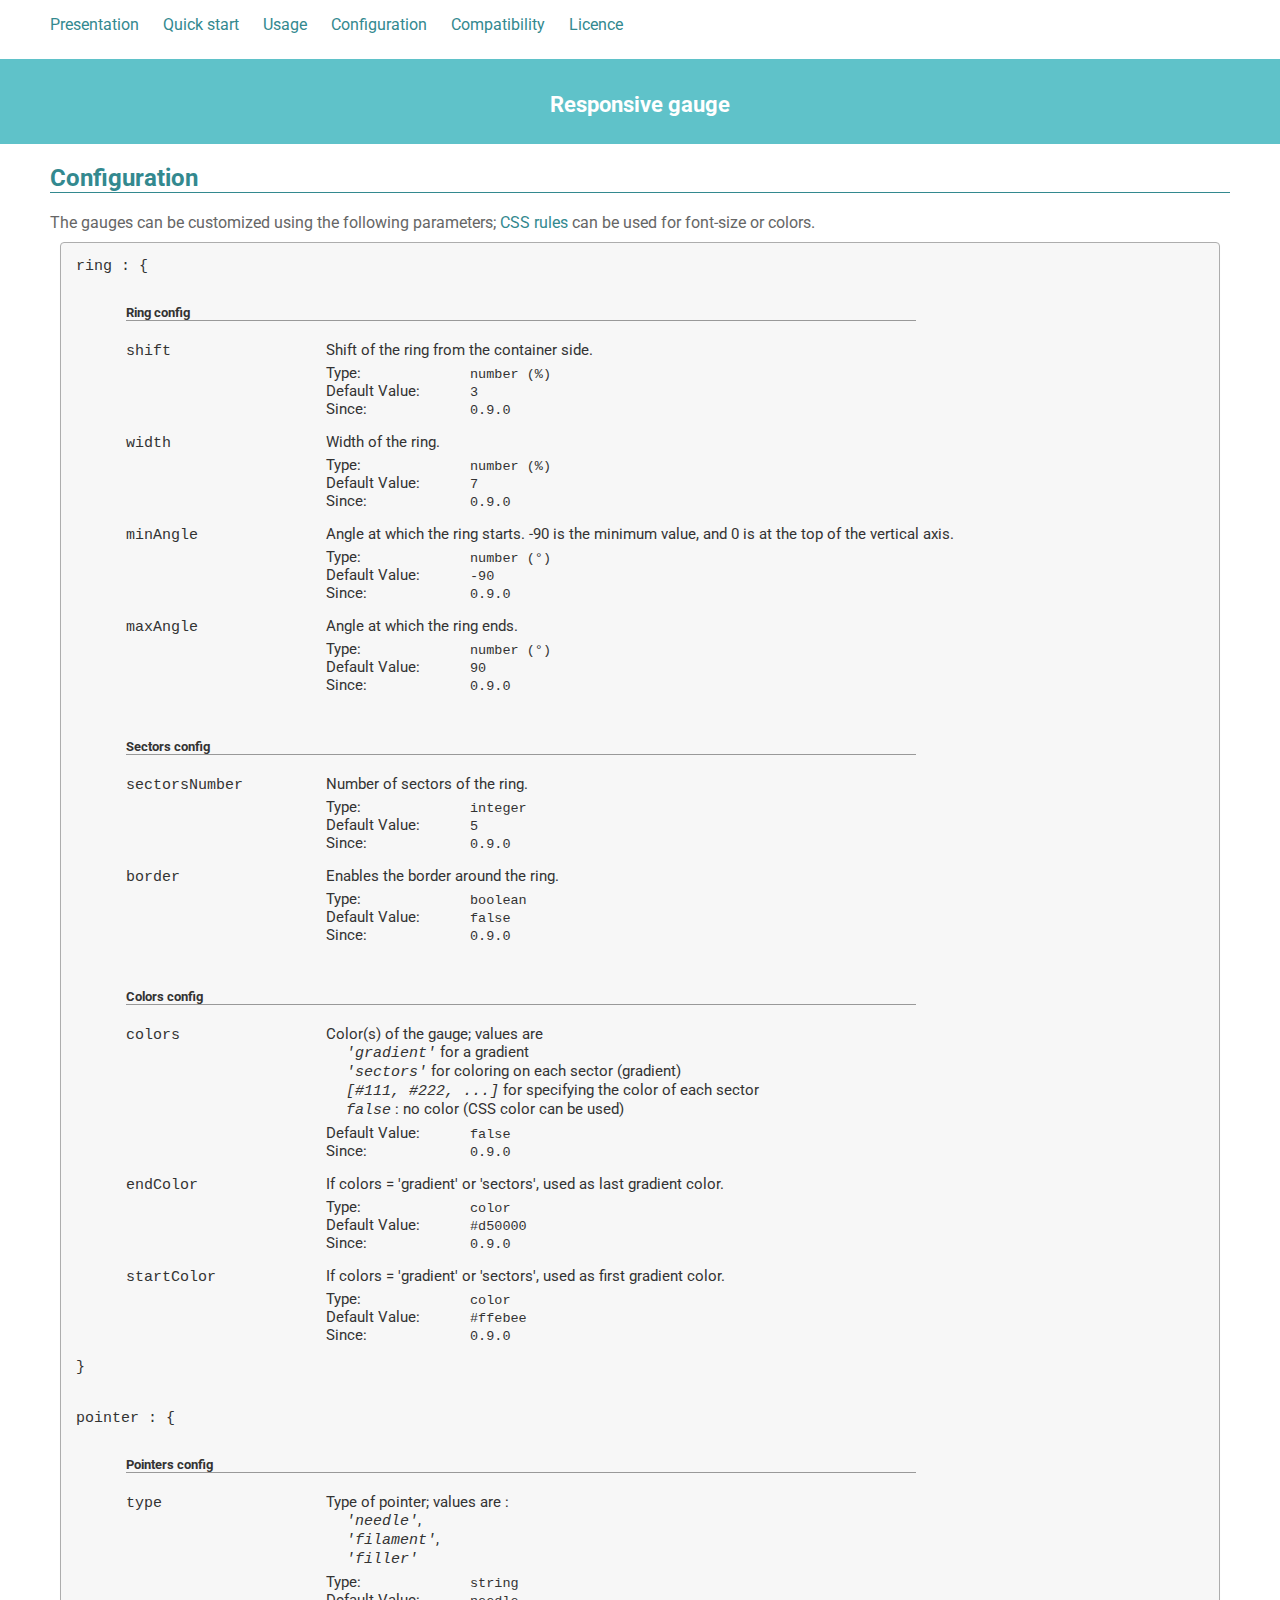
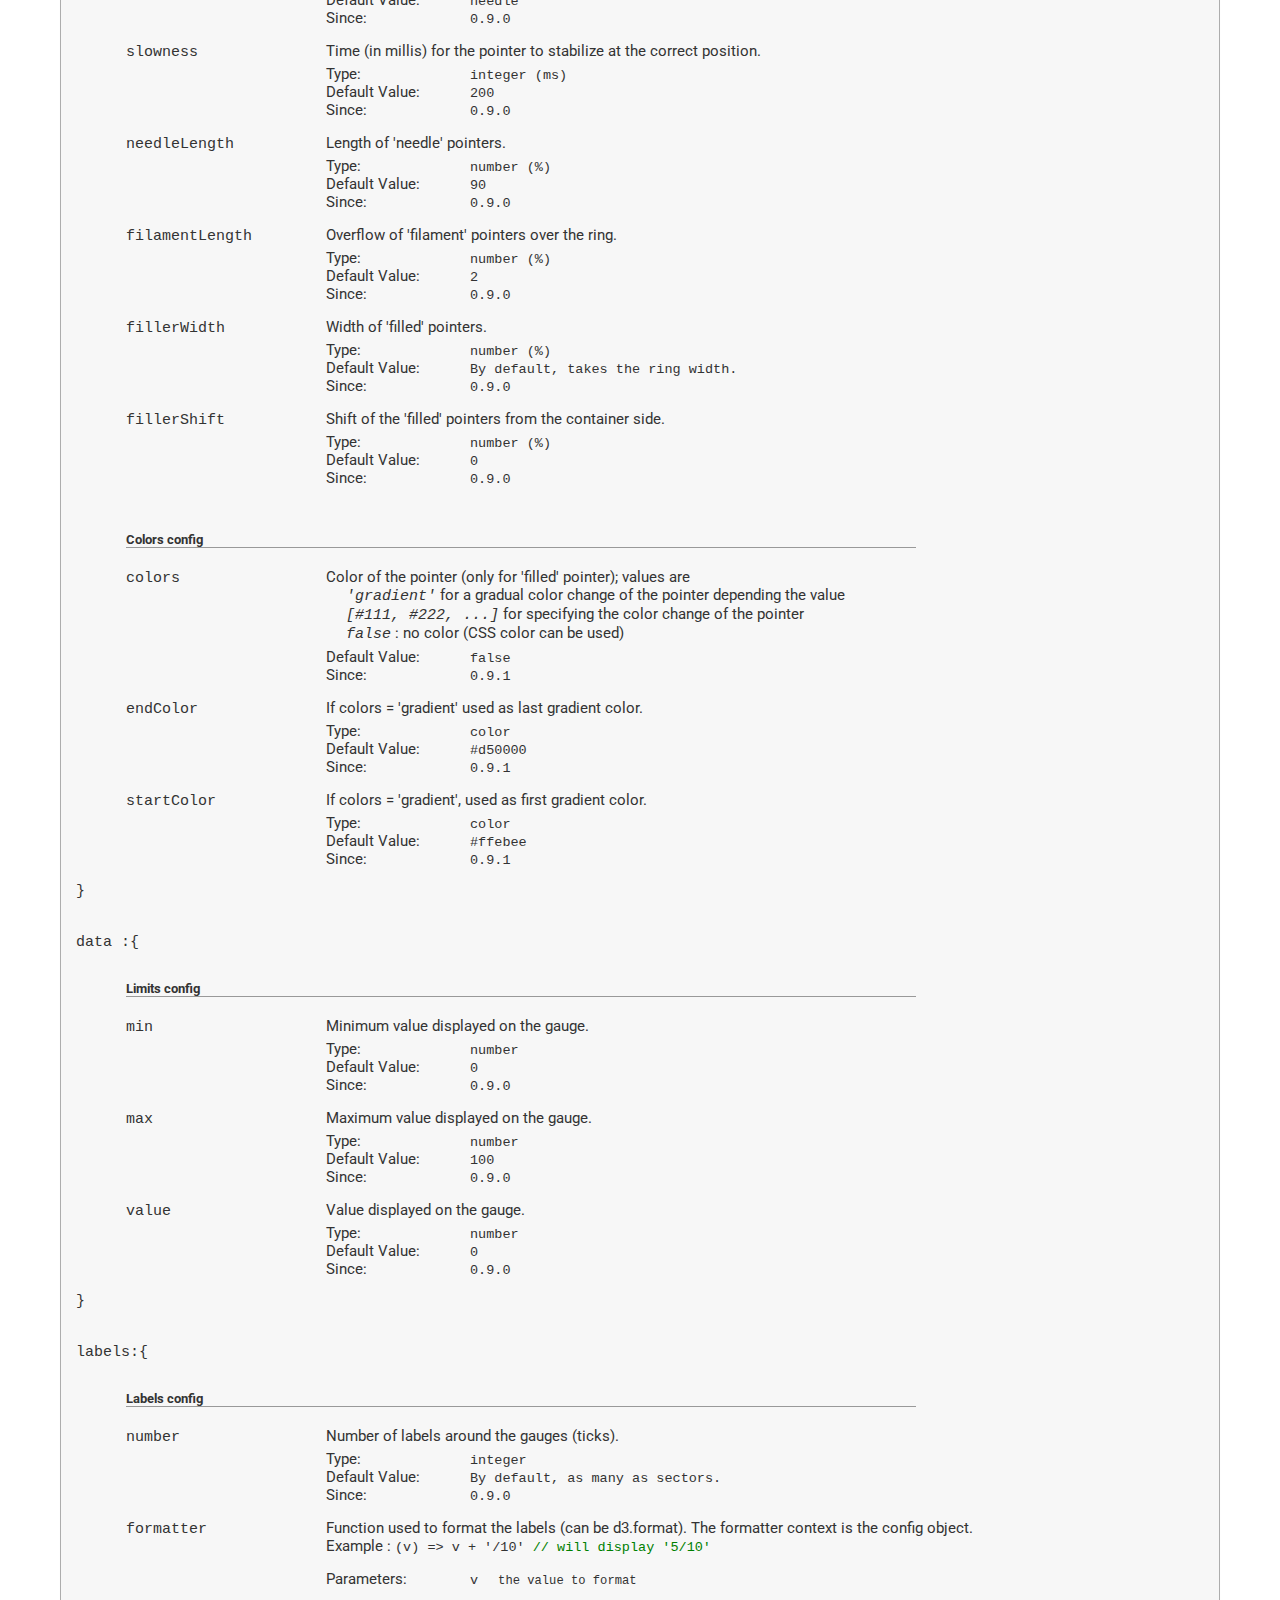
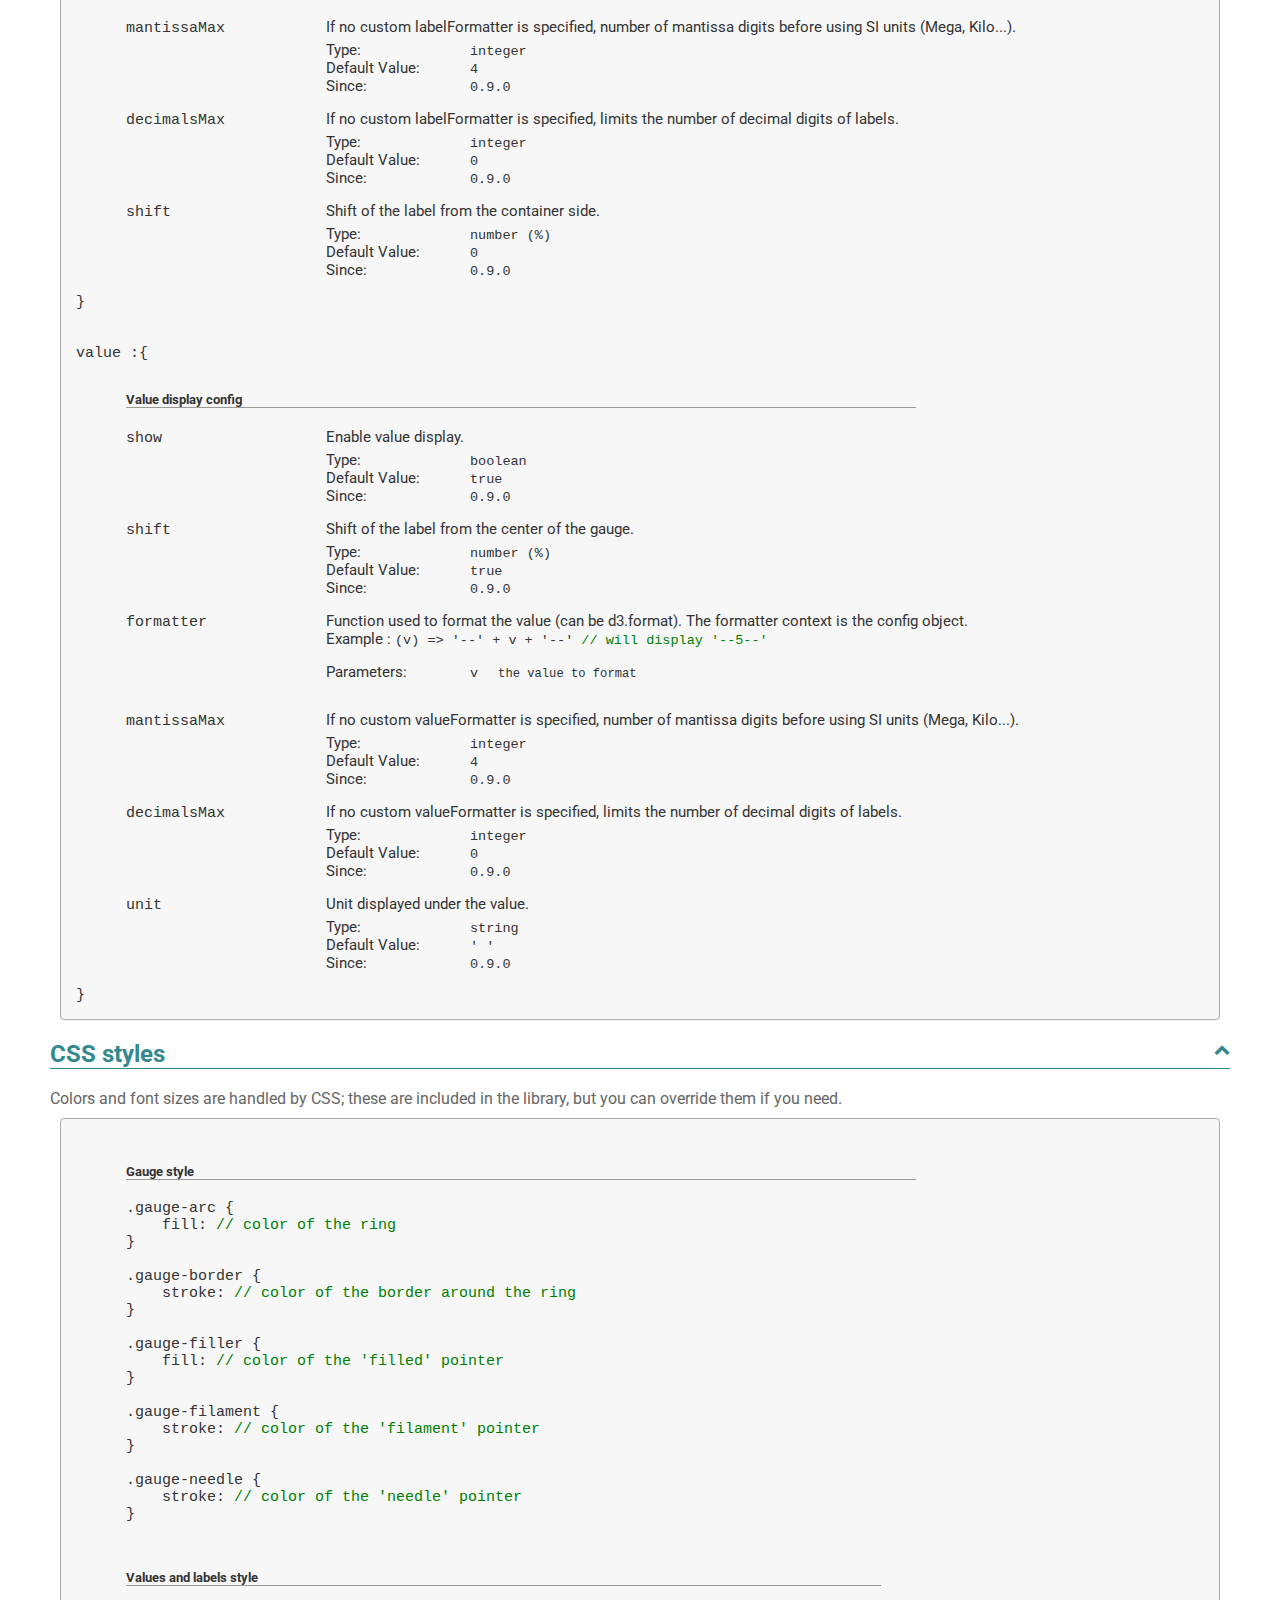
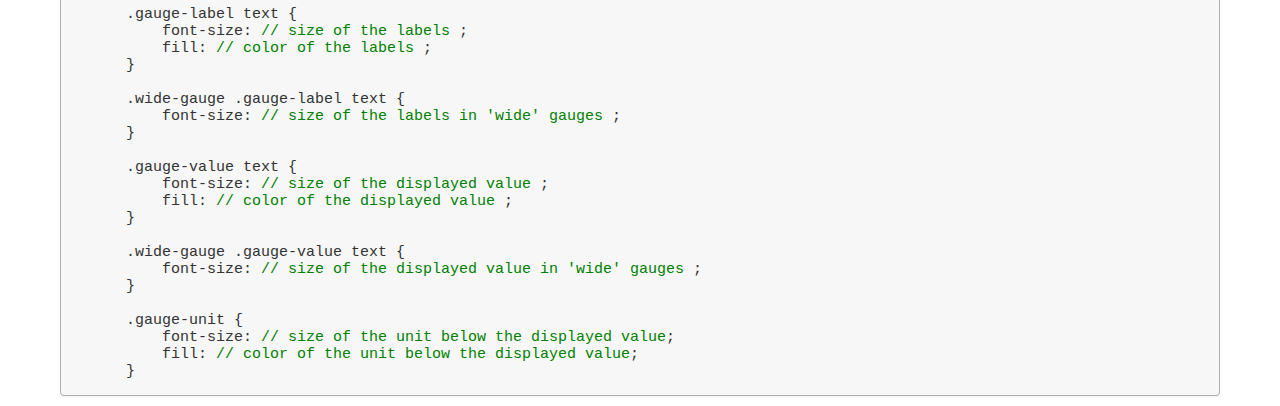
<file: ResponsiveGauge/config.html>
<!DOCTYPE html>
<html>
<head>
<meta charset="utf-8">
<meta http-equiv="X-UA-Compatible" content="IE=edge">
<meta name="viewport" content="width=device-width, initial-scale=1">

<title>Responsive gauges</title>

<link href="site.css" type="text/css" rel="stylesheet" />
<link href='//fonts.googleapis.com/css?family=Roboto' rel='stylesheet' type='text/css'>
<link rel="stylesheet" href="//maxcdn.bootstrapcdn.com/font-awesome/4.6.1/css/font-awesome.min.css">
</head>

<body>
	<nav id="menu">
		<a href="index.html">Presentation</a> <a href="quick-start.html">Quick start</a> <a href="usage.html">Usage</a> <a href="config.html">Configuration</a>
		<a href="index.html#compatibility">Compatibility</a> <a href="index.html#licence">Licence</a>
	</nav>


	<header>
		<h1>
			<small>Responsive gauge</small>
		</h1>
	</header>

	<article id="config" itemscope itemtype="http://schema.org/APIReference">
		<h2>Configuration</h2>

		The gauges can be customized using the following parameters; <a href="#css">CSS rules</a> can be used for font-size or colors.
		<div class="code">
			ring : {
			<h4>Ring config</h4>
			<div>
				<div class="parameter">shift</div>
				<div class="description">
					Shift of the ring from the container side.
					<dl class="details">
						<dt class="tag-type">Type:</dt>
						<dd class="tag-type">number (%)</dd>
						<dt class="tag-default">Default Value:</dt>
						<dd class="tag-default">3</dd>
						<dt class="tag-since">Since:</dt>
						<dd class="tag-since">0.9.0</dd>
					</dl>
				</div>
			</div>

			<div>
				<div class="parameter">width</div>
				<div class="description">
					Width of the ring.
					<dl class="details">
						<dt class="tag-type">Type:</dt>
						<dd class="tag-type">number (%)</dd>
						<dt class="tag-default">Default Value:</dt>
						<dd class="tag-default">7</dd>
						<dt class="tag-since">Since:</dt>
						<dd class="tag-since">0.9.0</dd>
					</dl>
				</div>
			</div>

			<div>
				<div class="parameter">minAngle</div>
				<div class="description">
					Angle at which the ring starts. -90 is the minimum value, and 0 is at the top of the vertical axis.
					<dl class="details">
						<dt class="tag-type">Type:</dt>
						<dd class="tag-type">number (°)</dd>
						<dt class="tag-default">Default Value:</dt>
						<dd class="tag-default">-90</dd>
						<dt class="tag-since">Since:</dt>
						<dd class="tag-since">0.9.0</dd>
					</dl>
				</div>
			</div>

			<div>
				<div class="parameter">maxAngle</div>
				<div class="description">
					Angle at which the ring ends.
					<dl class="details">
						<dt class="tag-type">Type:</dt>
						<dd class="tag-type">number (°)</dd>
						<dt class="tag-default">Default Value:</dt>
						<dd class="tag-default">90</dd>
						<dt class="tag-since">Since:</dt>
						<dd class="tag-since">0.9.0</dd>
					</dl>
				</div>
			</div>


			<h4>Sectors config</h4>

			<div>
				<div class="parameter">sectorsNumber</div>
				<div class="description">
					Number of sectors of the ring.
					<dl class="details">
						<dt class="tag-type">Type:</dt>
						<dd class="tag-type">integer</dd>
						<dt class="tag-default">Default Value:</dt>
						<dd class="tag-default">5</dd>
						<dt class="tag-since">Since:</dt>
						<dd class="tag-since">0.9.0</dd>
					</dl>
				</div>
			</div>

			<div>
				<div class="parameter">border</div>
				<div class="description">
					Enables the border around the ring.
					<dl class="details">
						<dt class="tag-type">Type:</dt>
						<dd class="tag-type">boolean</dd>
						<dt class="tag-default">Default Value:</dt>
						<dd class="tag-default">false</dd>
						<dt class="tag-since">Since:</dt>
						<dd class="tag-since">0.9.0</dd>
					</dl>
				</div>
			</div>




			<h4>Colors config</h4>

			<div>
				<div class="parameter">colors</div>
				<div class="description">
					Color(s) of the gauge; values are
					<br>
					<em>'gradient'</em> for a gradient
					<br>
					<em>'sectors'</em> for coloring on each sector (gradient)
					<br>
					<em>[#111, #222, ...]</em> for specifying the color of each sector
					<br>
					<em>false</em> : no color (CSS color can be used)
					<dl class="details">
						<dt class="tag-default">Default Value:</dt>
						<dd class="tag-default">false</dd>
						<dt class="tag-since">Since:</dt>
						<dd class="tag-since">0.9.0</dd>
					</dl>
				</div>
			</div>

			<div>
				<div class="parameter">endColor</div>
				<div class="description">
					If colors = 'gradient' or 'sectors', used as last gradient color.
					<dl class="details">
						<dt class="tag-type">Type:</dt>
						<dd class="tag-type">color</dd>
						<dt class="tag-default">Default Value:</dt>
						<dd class="tag-default">#d50000</dd>
						<dt class="tag-since">Since:</dt>
						<dd class="tag-since">0.9.0</dd>
					</dl>
				</div>
			</div>

			<div>
				<div class="parameter">startColor</div>
				<div class="description">
					If colors = 'gradient' or 'sectors', used as first gradient color.
					<dl class="details">
						<dt class="tag-type">Type:</dt>
						<dd class="tag-type">color</dd>
						<dt class="tag-default">Default Value:</dt>
						<dd class="tag-default">#ffebee</dd>
						<dt class="tag-since">Since:</dt>
						<dd class="tag-since">0.9.0</dd>
					</dl>
				</div>
			</div>
			}
			<br>
			<br>
			<br>





			pointer : {
			<h4>Pointers config</h4>

			<div>
				<div class="parameter">type</div>
				<div class="description">
					Type of pointer; values are :
					<br>
					<em>'needle'</em>,
					<br>
					<em>'filament'</em>,
					<br>
					<em>'filler'</em>
					<dl class="details">
						<dt class="tag-type">Type:</dt>
						<dd class="tag-type">string</dd>
						<dt class="tag-default">Default Value:</dt>
						<dd class="tag-default">needle</dd>
						<dt class="tag-since">Since:</dt>
						<dd class="tag-since">0.9.0</dd>
					</dl>
				</div>
			</div>

			<div>
				<div class="parameter">slowness</div>
				<div class="description">
					Time (in millis) for the pointer to stabilize at the correct position.
					<dl class="details">
						<dt class="tag-type">Type:</dt>
						<dd class="tag-type">integer (ms)</dd>
						<dt class="tag-default">Default Value:</dt>
						<dd class="tag-default">200</dd>
						<dt class="tag-since">Since:</dt>
						<dd class="tag-since">0.9.0</dd>
					</dl>
				</div>
			</div>

			<div>
				<div class="parameter">needleLength</div>
				<div class="description">
					Length of 'needle' pointers.
					<dl class="details">
						<dt class="tag-type">Type:</dt>
						<dd class="tag-type">number (%)</dd>
						<dt class="tag-default">Default Value:</dt>
						<dd class="tag-default">90</dd>
						<dt class="tag-since">Since:</dt>
						<dd class="tag-since">0.9.0</dd>
					</dl>
				</div>
			</div>

			<div>
				<div class="parameter">filamentLength</div>
				<div class="description">
					Overflow of 'filament' pointers over the ring.
					<dl class="details">
						<dt class="tag-type">Type:</dt>
						<dd class="tag-type">number (%)</dd>
						<dt class="tag-default">Default Value:</dt>
						<dd class="tag-default">2</dd>
						<dt class="tag-since">Since:</dt>
						<dd class="tag-since">0.9.0</dd>
					</dl>
				</div>
			</div>

			<div>
				<div class="parameter">fillerWidth</div>
				<div class="description">
					Width of 'filled' pointers.
					<dl class="details">
						<dt class="tag-type">Type:</dt>
						<dd class="tag-type">number (%)</dd>
						<dt class="tag-default">Default Value:</dt>
						<dd class="tag-default">By default, takes the ring width.</dd>
						<dt class="tag-since">Since:</dt>
						<dd class="tag-since">0.9.0</dd>
					</dl>
				</div>
			</div>

			<div>
				<div class="parameter">fillerShift</div>
				<div class="description">
					Shift of the 'filled' pointers from the container side.
					<dl class="details">
						<dt class="tag-type">Type:</dt>
						<dd class="tag-type">number (%)</dd>
						<dt class="tag-default">Default Value:</dt>
						<dd class="tag-default">0</dd>
						<dt class="tag-since">Since:</dt>
						<dd class="tag-since">0.9.0</dd>
					</dl>
				</div>
			</div>




			<h4>Colors config</h4>

			<div>
				<div class="parameter">colors</div>
				<div class="description">
					Color of the pointer (only for 'filled' pointer); values are
					<br>
					<em>'gradient'</em> for a gradual color change of the pointer depending the value
					<br>
					<em>[#111, #222, ...]</em> for specifying the color change of the pointer
					<br>
					<em>false</em> : no color (CSS color can be used)
					<dl class="details">
						<dt class="tag-default">Default Value:</dt>
						<dd class="tag-default">false</dd>
						<dt class="tag-since">Since:</dt>
						<dd class="tag-since">0.9.1</dd>
					</dl>
				</div>
			</div>

			<div>
				<div class="parameter">endColor</div>
				<div class="description">
					If colors = 'gradient' used as last gradient color.
					<dl class="details">
						<dt class="tag-type">Type:</dt>
						<dd class="tag-type">color</dd>
						<dt class="tag-default">Default Value:</dt>
						<dd class="tag-default">#d50000</dd>
						<dt class="tag-since">Since:</dt>
						<dd class="tag-since">0.9.1</dd>
					</dl>
				</div>
			</div>

			<div>
				<div class="parameter">startColor</div>
				<div class="description">
					If colors = 'gradient', used as first gradient color.
					<dl class="details">
						<dt class="tag-type">Type:</dt>
						<dd class="tag-type">color</dd>
						<dt class="tag-default">Default Value:</dt>
						<dd class="tag-default">#ffebee</dd>
						<dt class="tag-since">Since:</dt>
						<dd class="tag-since">0.9.1</dd>
					</dl>
				</div>
			</div>
			}




			<br>
			<br>
			<br>
			data :{
			<h4>Limits config</h4>

			<div>
				<div class="parameter">min</div>
				<div class="description">
					Minimum value displayed on the gauge.
					<dl class="details">
						<dt class="tag-type">Type:</dt>
						<dd class="tag-type">number</dd>
						<dt class="tag-default">Default Value:</dt>
						<dd class="tag-default">0</dd>
						<dt class="tag-since">Since:</dt>
						<dd class="tag-since">0.9.0</dd>
					</dl>
				</div>
			</div>

			<div>
				<div class="parameter">max</div>
				<div class="description">
					Maximum value displayed on the gauge.
					<dl class="details">
						<dt class="tag-type">Type:</dt>
						<dd class="tag-type">number</dd>
						<dt class="tag-default">Default Value:</dt>
						<dd class="tag-default">100</dd>
						<dt class="tag-since">Since:</dt>
						<dd class="tag-since">0.9.0</dd>
					</dl>
				</div>
			</div>

			<div>
				<div class="parameter">value</div>
				<div class="description">
					Value displayed on the gauge.
					<dl class="details">
						<dt class="tag-type">Type:</dt>
						<dd class="tag-type">number</dd>
						<dt class="tag-default">Default Value:</dt>
						<dd class="tag-default">0</dd>
						<dt class="tag-since">Since:</dt>
						<dd class="tag-since">0.9.0</dd>
					</dl>
				</div>
			</div>
			}



			<br>
			<br>
			<br>
			labels:{
			<h4>Labels config</h4>

			<div>
				<div class="parameter">number</div>
				<div class="description">
					Number of labels around the gauges (ticks).
					<dl class="details">
						<dt class="tag-type">Type:</dt>
						<dd class="tag-type">integer</dd>
						<dt class="tag-default">Default Value:</dt>
						<dd class="tag-default">By default, as many as sectors.</dd>
						<dt class="tag-since">Since:</dt>
						<dd class="tag-since">0.9.0</dd>
					</dl>
				</div>
			</div>


			<div>
				<div class="parameter">formatter</div>
				<div class="description">
					Function used to format the labels (can be d3.format). The formatter context is the config object.
					<br>
					Example : <span class="prettyprint">(v) => v + '/10' <span class="comment">// will display '5/10'</span></span>
					<dl class="parameters">
						<dt>Parameters:</dt>
						<dd>
							<dl class="parameter">
								<dt class="param-name">v</dt>
								<dd class="param-description">the value to format</dd>
							</dl>
						</dd>
					</dl>
				</div>
			</div>

			<div>
				<div class="parameter">mantissaMax</div>
				<div class="description">
					If no custom labelFormatter is specified, number of mantissa digits before using SI units (Mega, Kilo...).
					<dl class="details">
						<dt class="tag-type">Type:</dt>
						<dd class="tag-type">integer</dd>
						<dt class="tag-default">Default Value:</dt>
						<dd class="tag-default">4</dd>
						<dt class="tag-since">Since:</dt>
						<dd class="tag-since">0.9.0</dd>
					</dl>
				</div>
			</div>

			<div>
				<div class="parameter">decimalsMax</div>
				<div class="description">
					If no custom labelFormatter is specified, limits the number of decimal digits of labels.
					<dl class="details">
						<dt class="tag-type">Type:</dt>
						<dd class="tag-type">integer</dd>
						<dt class="tag-default">Default Value:</dt>
						<dd class="tag-default">0</dd>
						<dt class="tag-since">Since:</dt>
						<dd class="tag-since">0.9.0</dd>
					</dl>
				</div>
			</div>

			<div>
				<div class="parameter">shift</div>
				<div class="description">
					Shift of the label from the container side.
					<dl class="details">
						<dt class="tag-type">Type:</dt>
						<dd class="tag-type">number (%)</dd>
						<dt class="tag-default">Default Value:</dt>
						<dd class="tag-default">0</dd>
						<dt class="tag-since">Since:</dt>
						<dd class="tag-since">0.9.0</dd>
					</dl>
				</div>
			</div>
			}





			<br>
			<br>
			<br>
			value :{
			<h4>Value display config</h4>

			<div>
				<div class="parameter">show</div>
				<div class="description">
					Enable value display.
					<dl class="details">
						<dt class="tag-type">Type:</dt>
						<dd class="tag-type">boolean</dd>
						<dt class="tag-default">Default Value:</dt>
						<dd class="tag-default">true</dd>
						<dt class="tag-since">Since:</dt>
						<dd class="tag-since">0.9.0</dd>
					</dl>
				</div>
			</div>

			<div>
				<div class="parameter">shift</div>
				<div class="description">
					Shift of the label from the center of the gauge.
					<dl class="details">
						<dt class="tag-type">Type:</dt>
						<dd class="tag-type">number (%)</dd>
						<dt class="tag-default">Default Value:</dt>
						<dd class="tag-default">true</dd>
						<dt class="tag-since">Since:</dt>
						<dd class="tag-since">0.9.0</dd>
					</dl>
				</div>
			</div>


			<div>
				<div class="parameter">formatter</div>
				<div class="description">
					Function used to format the value (can be d3.format). The formatter context is the config object.
					<br>
					Example : <span class="prettyprint">(v) => '--' + v + '--' <span class="comment">// will display '--5--'</span></span>
					<dl class="parameters">
						<dt>Parameters:</dt>
						<dd>
							<dl class="parameter">
								<dt class="param-name">v</dt>
								<dd class="param-description">the value to format</dd>
							</dl>
						</dd>
					</dl>
				</div>
			</div>

			<div>
				<div class="parameter">mantissaMax</div>
				<div class="description">
					If no custom valueFormatter is specified, number of mantissa digits before using SI units (Mega, Kilo...).
					<dl class="details">
						<dt class="tag-type">Type:</dt>
						<dd class="tag-type">integer</dd>
						<dt class="tag-default">Default Value:</dt>
						<dd class="tag-default">4</dd>
						<dt class="tag-since">Since:</dt>
						<dd class="tag-since">0.9.0</dd>
					</dl>
				</div>
			</div>

			<div>
				<div class="parameter">decimalsMax</div>
				<div class="description">
					If no custom valueFormatter is specified, limits the number of decimal digits of labels.
					<dl class="details">
						<dt class="tag-type">Type:</dt>
						<dd class="tag-type">integer</dd>
						<dt class="tag-default">Default Value:</dt>
						<dd class="tag-default">0</dd>
						<dt class="tag-since">Since:</dt>
						<dd class="tag-since">0.9.0</dd>
					</dl>
				</div>
			</div>

			<div>
				<div class="parameter">unit</div>
				<div class="description">
					Unit displayed under the value.
					<dl class="details">
						<dt class="tag-type">Type:</dt>
						<dd class="tag-type">string</dd>
						<dt class="tag-default">Default Value:</dt>
						<dd class="tag-default">' '</dd>
						<dt class="tag-since">Since:</dt>
						<dd class="tag-since">0.9.0</dd>
					</dl>
				</div>
			</div>
			}
		</div>




		<h2 id="css">
			CSS styles <a href="#menu"><i class="fa fa-chevron-up" aria-hidden="true"></i></a>
		</h2>
		Colors and font sizes are handled by CSS; these are included in the library, but you can override them if you need.
		<div class="code">

			<h4>Gauge style</h4>
			<div>
				.gauge-arc {
				<br>
				&nbsp;&nbsp;&nbsp;&nbsp;fill: <span class="comment"> // color of the ring </span>
				<br>
				}
				<br>
				<br>

				.gauge-border {
				<br>
				&nbsp;&nbsp;&nbsp;&nbsp;stroke: <span class="comment"> // color of the border around the ring </span>
				<br>
				}
				<br>
				<br>

				.gauge-filler {
				<br>
				&nbsp;&nbsp;&nbsp;&nbsp;fill: <span class="comment"> // color of the 'filled' pointer </span>
				<br>
				}
				<br>
				<br>

				.gauge-filament {
				<br>
				&nbsp;&nbsp;&nbsp;&nbsp;stroke: <span class="comment"> // color of the 'filament' pointer </span>
				<br>
				}
				<br>
				<br>

				.gauge-needle {
				<br>
				&nbsp;&nbsp;&nbsp;&nbsp;stroke: <span class="comment"> // color of the 'needle' pointer </span>
				<br>
				}
				<br>
				<br>

				<h4>Values and labels style</h4>
				.gauge-label text {
				<br>
				&nbsp;&nbsp;&nbsp;&nbsp;font-size: <span class="comment"> // size of the labels </span>;
				<br>
				&nbsp;&nbsp;&nbsp;&nbsp;fill: <span class="comment"> // color of the labels </span>;
				<br>
				}
				<br>
				<br>

				.wide-gauge .gauge-label text {
				<br>
				&nbsp;&nbsp;&nbsp;&nbsp;font-size: <span class="comment"> // size of the labels in 'wide' gauges </span>;
				<br>
				}
				<br>
				<br>
				.gauge-value text {
				<br>
				&nbsp;&nbsp;&nbsp;&nbsp;font-size: <span class="comment"> // size of the displayed value </span>;
				<br>
				&nbsp;&nbsp;&nbsp;&nbsp;fill: <span class="comment"> // color of the displayed value </span>;
				<br>
				}
				<br>
				<br>

				.wide-gauge .gauge-value text {
				<br>
				&nbsp;&nbsp;&nbsp;&nbsp;font-size: <span class="comment"> // size of the displayed value in 'wide' gauges </span>;
				<br>
				}
				<br>
				<br>

				.gauge-unit {
				<br>
				&nbsp;&nbsp;&nbsp;&nbsp;font-size: <span class="comment"> // size of the unit below the displayed value</span>;
				<br>
				&nbsp;&nbsp;&nbsp;&nbsp;fill: <span class="comment"> // color of the unit below the displayed value</span>;
				<br>
				}
			</div>

		</div>
	</article>
</body>
</html>
</file>
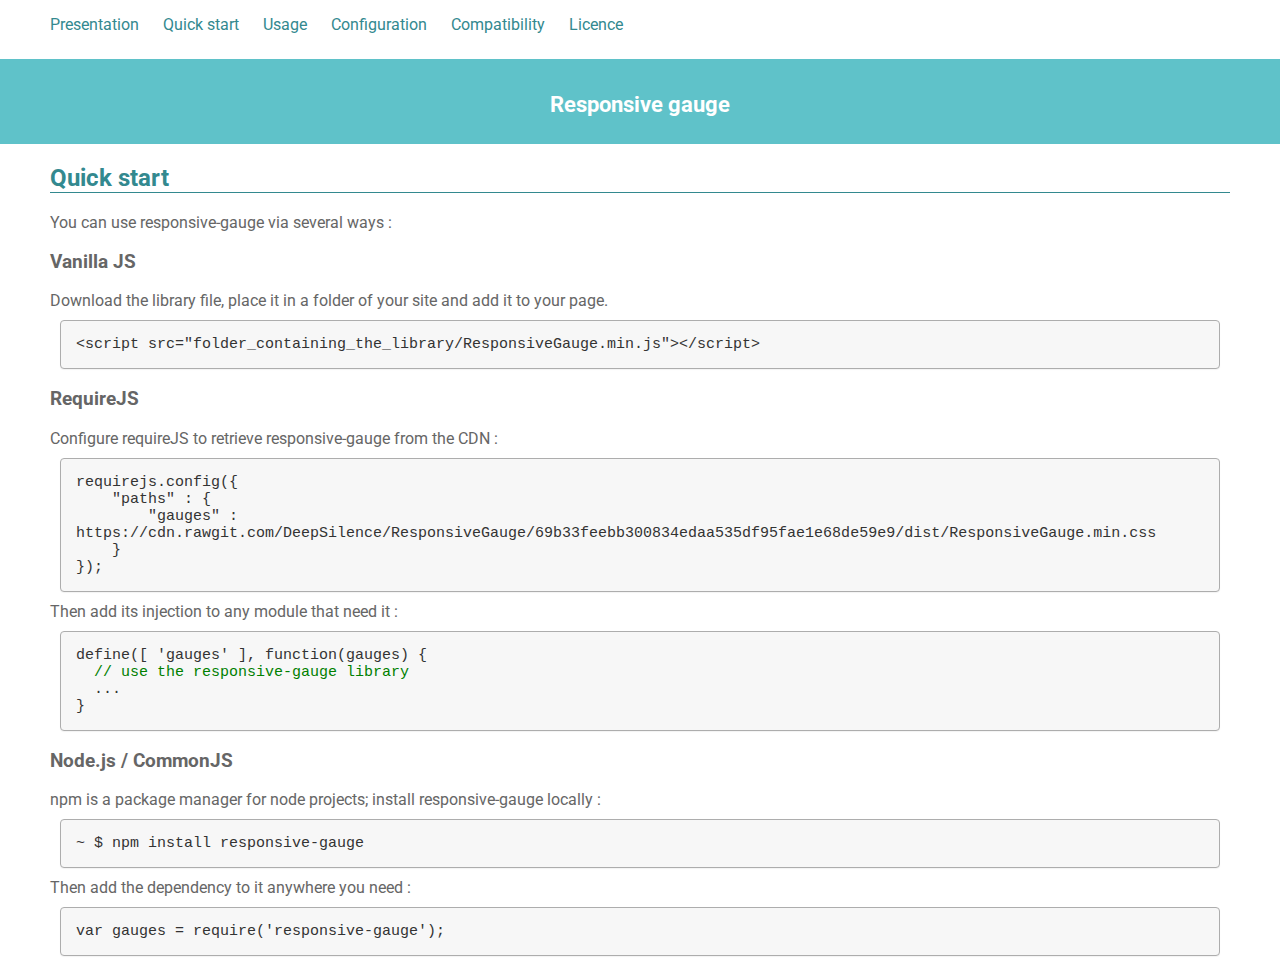
<file: ResponsiveGauge/quick-start.html>
<!DOCTYPE html>
<html>
<head>
<meta charset="utf-8">
<meta http-equiv="X-UA-Compatible" content="IE=edge">
<meta name="viewport" content="width=device-width, initial-scale=1">

<title>Responsive gauges</title>

<link href="site.css" type="text/css" rel="stylesheet" />
<link href='//fonts.googleapis.com/css?family=Roboto' rel='stylesheet' type='text/css'>
<link rel="stylesheet" href="//maxcdn.bootstrapcdn.com/font-awesome/4.6.1/css/font-awesome.min.css">
</head>

<body>
	<nav id="menu">
		<a href="index.html">Presentation</a> <a href="quick-start.html">Quick start</a> <a href="usage.html">Usage</a> <a href="config.html">Configuration</a>
		<a href="index.html#compatibility">Compatibility</a> <a href="index.html#licence">Licence</a>
	</nav>


	<header>
		<h1>
			<small>Responsive gauge</small>
		</h1>
	</header>


	<article id="quick-start">
		<h2>Quick start</h2>
		You can use responsive-gauge via several ways :



		<h3>Vanilla JS</h3>
		Download the library file, place it in a folder of your site and add it to your page.
		<div class="code">&lt;script src="folder_containing_the_library/ResponsiveGauge.min.js"&gt;&lt;/script&gt;</div>



		<h3>RequireJS</h3>
		Configure requireJS to retrieve responsive-gauge from the CDN :
		<div class="code">

			requirejs.config({
			<br />
			&nbsp;&nbsp;&nbsp;&nbsp;"paths" : {
			<br />
			&nbsp;&nbsp;&nbsp;&nbsp;&nbsp;&nbsp;&nbsp;&nbsp;"gauges" :
			https://cdn.rawgit.com/DeepSilence/ResponsiveGauge/69b33feebb300834edaa535df95fae1e68de59e9/dist/ResponsiveGauge.min.css
			<br />
			&nbsp;&nbsp;&nbsp;&nbsp;}
			<br />
			});
		</div>
		Then add its injection to any module that need it :
		<div class="code">
			define([ 'gauges' ], function(gauges) {
			<br />
			&nbsp;&nbsp;<span class="comment">// use the responsive-gauge library</span>
			<br>
			&nbsp;&nbsp;...
			<br>
			}
		</div>



		<h3>Node.js / CommonJS</h3>
		npm is a package manager for node projects; install responsive-gauge locally :
		<div class="code">~ $ npm install responsive-gauge</div>
		Then add the dependency to it anywhere you need :
		<div class="code">var gauges = require('responsive-gauge');</div>
	</article>
</body>
</html>
</file>
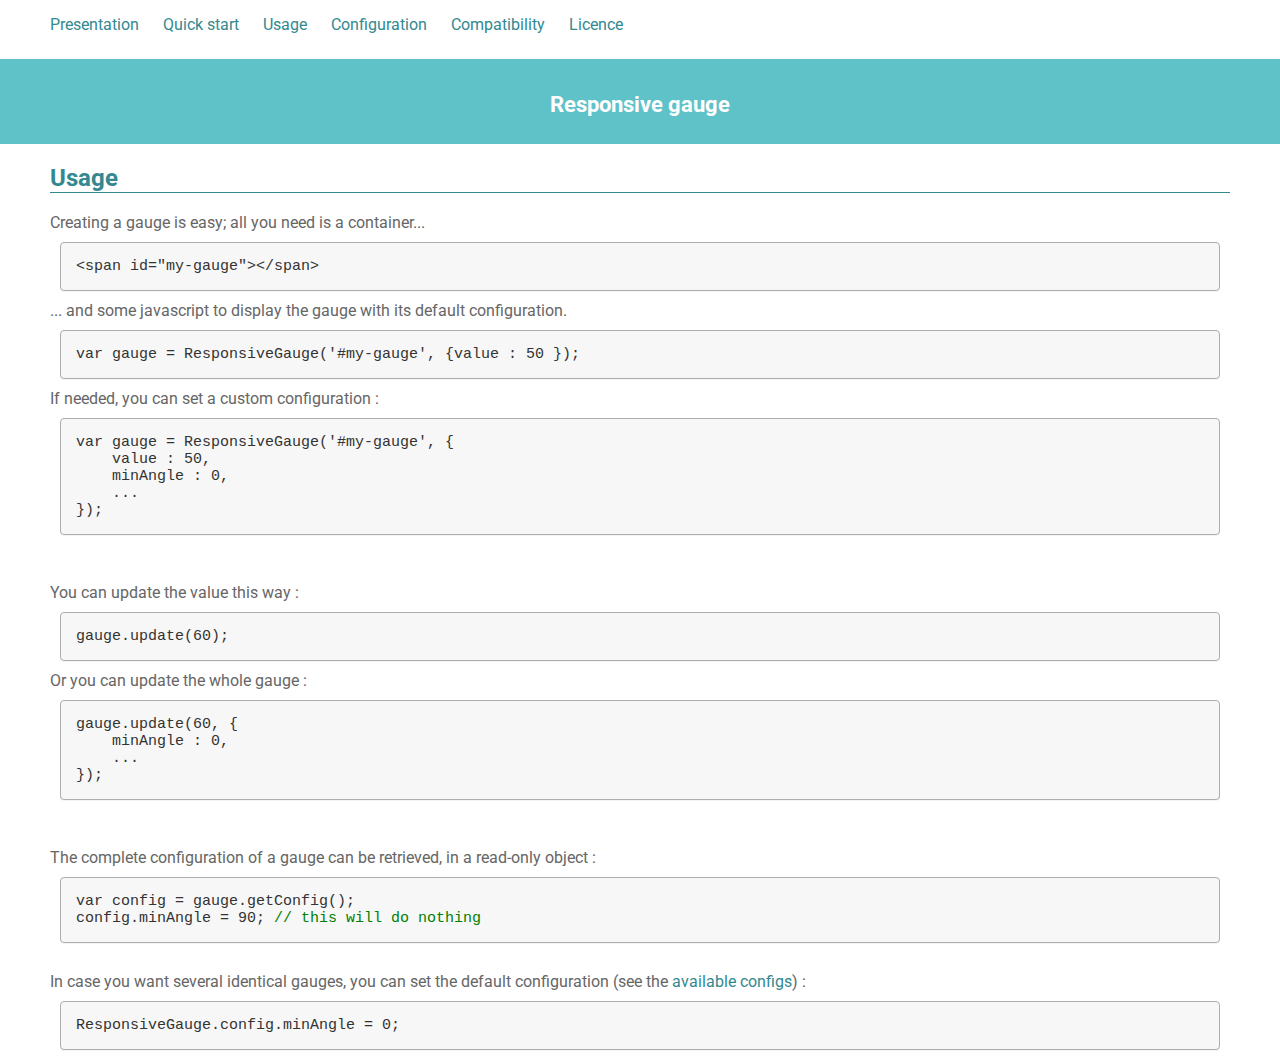
<file: ResponsiveGauge/usage.html>
<!DOCTYPE html>
<html>
<head>
<meta charset="utf-8">
<meta http-equiv="X-UA-Compatible" content="IE=edge">
<meta name="viewport" content="width=device-width, initial-scale=1">

<title>Responsive gauges</title>

<link href="site.css" type="text/css" rel="stylesheet" />
<link href='//fonts.googleapis.com/css?family=Roboto' rel='stylesheet' type='text/css'>
<link rel="stylesheet" href="//maxcdn.bootstrapcdn.com/font-awesome/4.6.1/css/font-awesome.min.css">
</head>

<body>
	<nav id="menu">
		<a href="index.html">Presentation</a> <a href="quick-start.html">Quick start</a> <a href="usage.html">Usage</a> <a href="config.html">Configuration</a>
		<a href="index.html#compatibility">Compatibility</a> <a href="index.html#licence">Licence</a>
	</nav>


	<header>
		<h1>
			<small>Responsive gauge</small>
		</h1>
	</header>


	<article id="usage" itemscope itemtype="http://schema.org/Code">
		<h2>Usage</h2>
		Creating a gauge is easy; all you need is a container...
		<div class="code">&lt;span id="my-gauge"&gt;&lt;/span&gt;</div>

		... and some javascript to display the gauge with its default configuration.
		<div class="code">var gauge = ResponsiveGauge('#my-gauge', {value : 50 });</div>

		If needed, you can set a custom configuration :
		<div class="code">
			var gauge = ResponsiveGauge('#my-gauge', {
			<br>
			&nbsp;&nbsp;&nbsp;&nbsp;value : 50,
			<br>
			&nbsp;&nbsp;&nbsp;&nbsp;minAngle : 0,
			<br>
			&nbsp;&nbsp;&nbsp;&nbsp;...
			<br>
			});
		</div>

		<br>
		<br>
		You can update the value this way :
		<div class="code">gauge.update(60);</div>

		Or you can update the whole gauge :
		<div class="code">
			gauge.update(60, {
			<br>
			&nbsp;&nbsp;&nbsp;&nbsp;minAngle : 0,
			<br>
			&nbsp;&nbsp;&nbsp;&nbsp;...
			<br>
			});
		</div>

		<br>
		<br>
		The complete configuration of a gauge can be retrieved, in a read-only object :
		<div class="code">
			var config = gauge.getConfig();
			<br>
			config.minAngle = 90; <span class="comment">// this will do nothing</span>
		</div>
		<br>
		In case you want several identical gauges, you can set the default configuration (see the <a href="config.html">available configs</a>) :
		<div class="code">
			ResponsiveGauge.config.minAngle = 0;
		</div>

	</article>
</body>
</html>
</file>
<file: ResponsiveGauge/site.css>
/**
 *	#5fc2c9 : light blue
 *	#3faeb5: middle blue
 *	#33898f : dark blue
 *	#f7f7f7 : light gray
 *	#adadad :dark grey
 */
/*
 * STRUCTURAL STYLES
 */
body {
	font-family: 'Roboto', sans-serif;
	color: #666;
	font-size: 16px;
	padding: 0;
	margin: 0;
}

a {
	color: #33898f;
	outline: none;
	text-decoration: none;
}

a:visited {
	color: #33898f;
}

h2 {
	color: #33898f;
	border-bottom: 1px solid #33898f;
}

h2>a {
	float: right;
	font-size: medium;
}

body>article, body>nav {
	padding-left: 50px;
	padding-right: 50px;
}

p {
	text-indent: 15px;
}

figure {
	display: inline-block;
	margin-right: 50px;
}

figcaption {
	text-align: center;
}

/*
 * ELEMENTS STYLES
 */
header {
	padding-top: 5px;
	padding-bottom: 5px;
	background-color: #5fc2c9;
	color: #fff;
	text-align: center;
}

header h1 {
	font-size: 30px;
}

header small {
	font-size: 22px;
}

header small a {
	font-style: italic;
	font-weight: lighter;
}

header .example-container {
	border: none;
	resize: none;
}

.example-container {
	display: inline-block;
	height: 200px;
	border: 1px dashed #ddd;
	resize: both; /* allow to test resizing */
	overflow: hidden;
	vertical-align: top; /* keep gauges aligned when testing sizes */
}

nav {
	padding-top: 15px;
	padding-bottom: 15px;
}

nav a {
	display: inline-block;
	padding-right: 20px;
	padding-bottom: 10px; /* more space on mobiles */
}

.examples {
	text-align: center;
}

.code {
	font-family: Menlo, Monaco, Consolas, "Courier New", monospace;
	font-size: 15px;
	background-color: #f7f7f7;
	border: 1px solid #adadad;
	border-radius: 4px;
	box-shadow: 0 1px 1px rgba(0, 0, 0, 0.05);
	color: #333;
	padding: 15px;
	margin: 10px;
}

.code .comment {
	color: green;
}

/**
 *	GAUGES EXAMPLE STYLES
 */
#example-header-gauge .gauge-arc {
	fill: #345050;
}

#example-header-gauge .gauge-filler {
	fill: #8FBC8F;
}

#example-speed-gauge .gauge-arc {
	fill: #efefef;
}

#example-message-count-gauge .gauge-filler {
	fill: #FCA419;
}

#example-message-count-gauge .gauge-arc {
	fill: #88461B;
}

#example-half-gauge .gauge {
	margin-top: 40px;
}

#example-half-gauge  .gauge-filament {
	stroke: #20585b;
}

#example-full-gauge .gauge-filler {
	fill: #47c650;
}

#example-bi-gauge {
	height: 150px;
}

#example-bi-gauge .gauge-arc {
	fill: #666;
}

#example-bi-gauge .gauge-filler {
	fill: #FE0B16;
}

/**
 *	CONFIG PAGE STYLES
 */
/* font styles */
#config h4 {
	font-family: 'Roboto', sans-serif;
	border-bottom: 1px solid #999;
	margin-top: 30px;
	margin-bottom: 20px;
	width: 70%;
	font-size: smaller;
}

#config .code>div, #config .code>h4 {
	margin-left: 50px;
}

/* makes the value name and the description inline */
#config .parameter {
	display: table-cell;
	width: 200px;
}

#config  .description {
	display: table-cell;
	font-family: 'Roboto', sans-serif;
}

#config .details {
	margin-top: 5px;
}

/* config options and tables of parameter  */
em {
	padding-left: 20px;
	font-family: Menlo, Monaco, Consolas, "Courier New", monospace;
}

/* makes the definitions inline*/
#config dd, #config .prettyprint {
	display: inline;
	font-family: Menlo, Monaco, Consolas, "Courier New", monospace;
	font-size: 0.9em;
}

#config dd.param-description {
	margin: 0 10px 0 0;
}

#config dt {
	display: inline-block;
	width: 100px;
}

#config dt.param-name {
	width: 20px;
}

#config dd::after {
	content: " ";
	display: block;
}

/* Config display */
figcaption i, .close {
	cursor: pointer;
}

.gauge-config {
	width: 450px;
	height: 400px;
	position: fixed;
	display: none;
	text-align: left;
	white-space: pre;
	background-color: #FFF;
	padding: 10px;
	border: 1px solid #333;
	top: 50%;
	left: 50%;
	transform: translate(-50%, -50%);
	-ms-transform: translate(-50%, -50%);
	overflow: hidden;
}

.gauge-config .conf {
	height: 93%;
	overflow-x: hidden;
	overflow-y: scroll;
}

.gauge-config.visible {
	display: block;
}

.gauge-config h4 {
	border-bottom: 1px solid;
	margin-top: 0;    margin-bottom: 10px;
}

.close {
	position: absolute;
	right: 10px;
	top: 10px;
	font-weight: bold;
}
/** ************************************************
 *		MOBILES
 */
@media ( max-width : 900px) {
	body>article, body>nav {
		padding-left: 20px;
		padding-right: 20px;
	}
	#config .code>div, #config .code>h4 {
		margin-left: 20px;
	}
	#config .parameter {
		width: 160px;
	}
}
</file>
